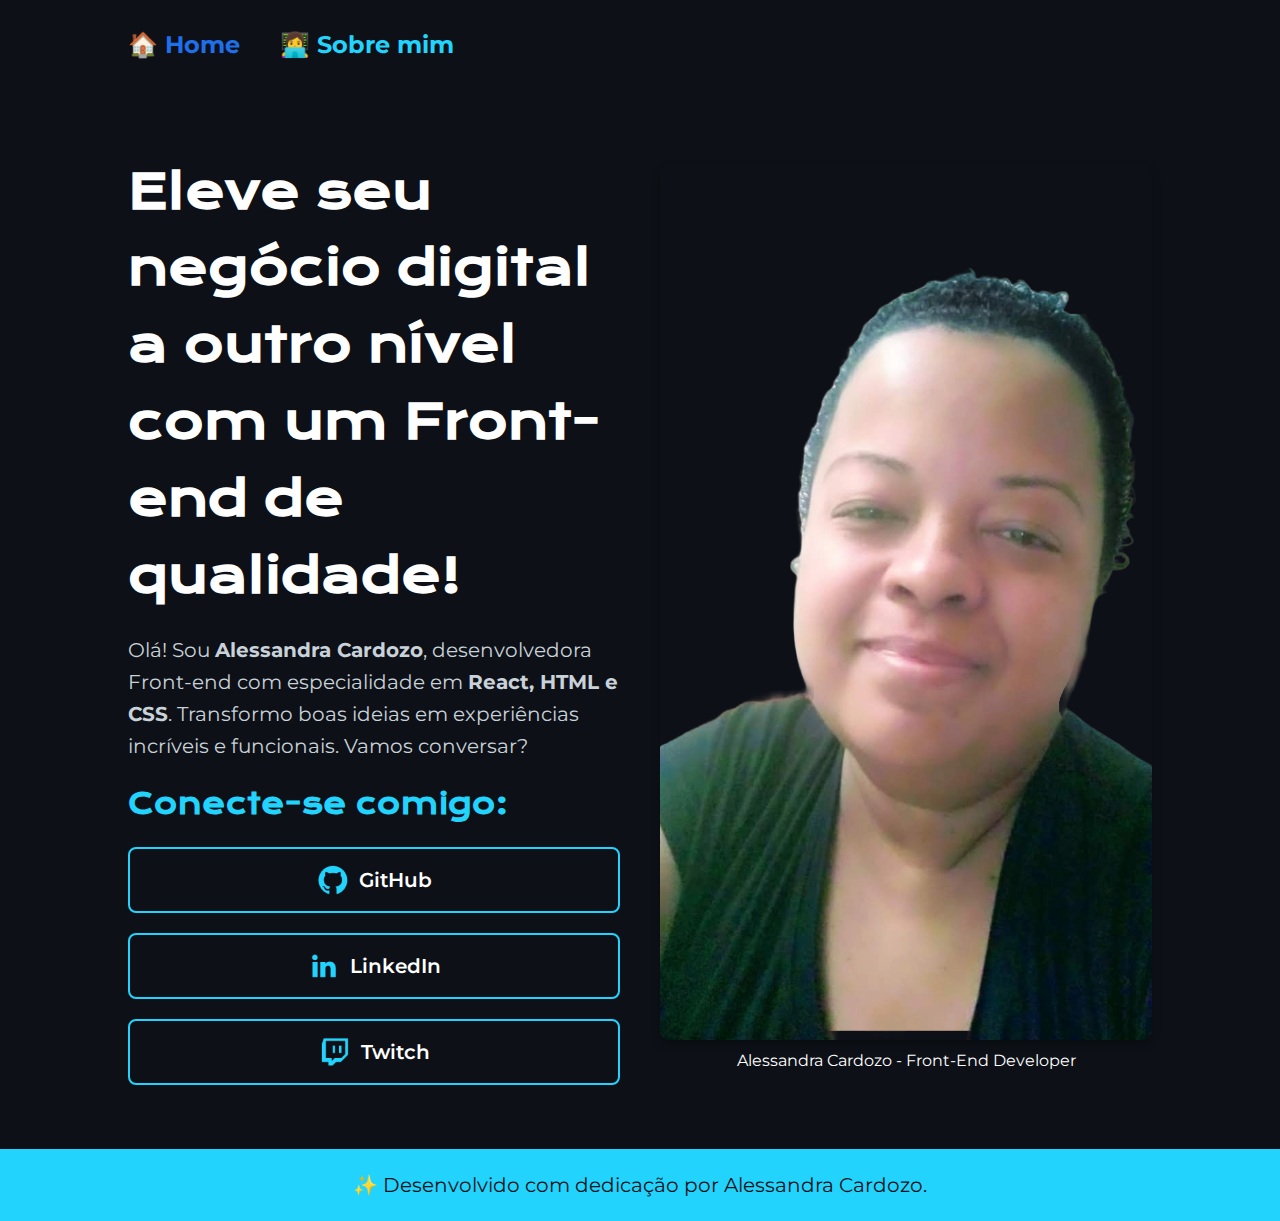
<file: index.html>
<!DOCTYPE html>
<html lang="pt-br">

<head>
    <meta charset="UTF-8">
    <meta name="viewport" content="width=device-width, initial-scale=1.0">
    <title>Portfolio - Alessandra Cardozo</title>
    <link rel="stylesheet" href="./styles/style.css">
    <link rel="preconnect" href="https://fonts.googleapis.com">
    <link href="https://fonts.googleapis.com/css2?family=Krona+One&family=Montserrat:wght@300;400;700&display=swap" rel="stylesheet">
</head>

<body>
    <!-- Cabeçalho -->
    <header class="cabecalho">
        <nav class="cabecalho__menu">
            <a class="cabecalho__menu__link cabecalho__menu__link--active" href="index.html">🏠 Home</a>
            <a class="cabecalho__menu__link" href="about.html">👩‍💻 Sobre mim</a>
        </nav>
    </header>

    <!-- Apresentação -->
    <main class="apresentacao">
        <section class="apresentacao__conteudo">
            <h1 class="apresentacao__conteudo__titulo">
                Eleve seu negócio digital a outro nível <strong class="titulo-destaque">com um Front-end de qualidade!</strong>
            </h1>
            <p class="apresentacao__conteudo__texto">
                Olá! Sou <strong>Alessandra Cardozo</strong>, desenvolvedora Front-end com especialidade em <strong>React, HTML e CSS</strong>.
                Transformo boas ideias em experiências incríveis e funcionais. Vamos conversar?
            </p>
            <div class="apresentacao__conteudo__links">
                <h2 class="apresentacao__conteudo__links__subtitulo">Conecte-se comigo:</h2>
                <a class="apresentacao__conteudo__links__link" href="https://github.com/" target="_blank">
                    <img src="assets/Logo-Github.png" alt="GitHub Logo"> GitHub
                </a>
                <a class="apresentacao__conteudo__links__link" href="https://www.linkedin.com/" target="_blank">
                    <img src="assets/Logo-linkedin.png" alt="LinkedIn Logo"> LinkedIn
                </a>
                <a class="apresentacao__conteudo__links__link" href="https://www.twitch.com/" target="_blank">
                    <img src="assets/Logo-Twitch.png" alt="Twitch Logo"> Twitch
                </a>
            </div>
        </section>
        <div class="apresentacao__imagem-container">
            <img class="apresentacao__imagem" src="assets/fotoalessandra.png" alt="Foto de Alessandra Cardozo">
            <figcaption>Alessandra Cardozo - Front-End Developer</figcaption>
        </div>
    </main>

    <!-- Rodapé -->
    <footer class="rodape">
        <p>✨ Desenvolvido com dedicação por Alessandra Cardozo.</p>
    </footer>
</body>

</html>
</file>
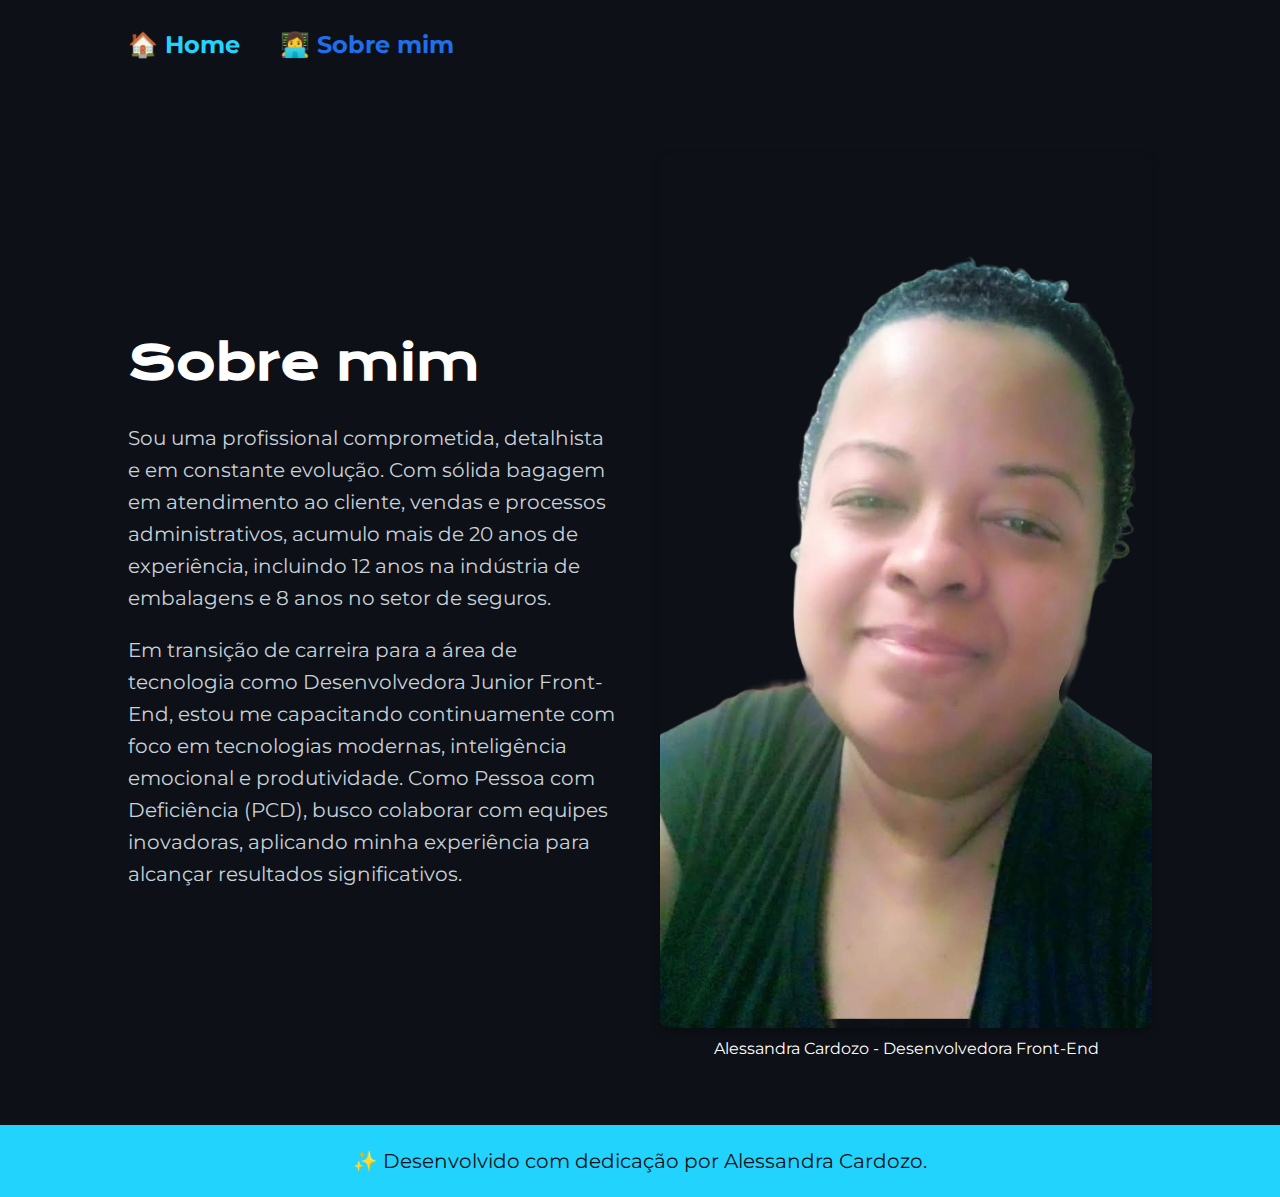
<file: about.html>
<!DOCTYPE html>
<html lang="pt-br">

<head>
    <meta charset="UTF-8">
    <meta name="viewport" content="width=device-width, initial-scale=1.0">
    <title>Sobre Mim - Alessandra Cardozo</title>
    <link rel="stylesheet" href="./styles/style.css">
    <link rel="preconnect" href="https://fonts.googleapis.com">
    <link href="https://fonts.googleapis.com/css2?family=Krona+One&family=Montserrat:wght@300;400;700&display=swap" rel="stylesheet">
</head>

<body>
    <!-- Cabeçalho -->
    <header class="cabecalho">
        <nav class="cabecalho__menu">
            <a class="cabecalho__menu__link" href="index.html">🏠 Home</a>
            <a class="cabecalho__menu__link cabecalho__menu__link--active" href="about.html">👩‍💻 Sobre mim</a>
        </nav>
    </header>

    <!-- Apresentação -->
    <main class="apresentacao">
        <section class="apresentacao__conteudo">
            <h1 class="apresentacao__conteudo__titulo">Sobre mim</h1>
            <p class="apresentacao__conteudo__texto">
                Sou uma profissional comprometida, detalhista e em constante evolução. Com sólida bagagem em atendimento ao cliente, vendas e processos administrativos, acumulo mais de 20 anos de experiência, incluindo 12 anos na indústria de embalagens e 8 anos no setor de seguros.
            </p>
            <p class="apresentacao__conteudo__texto">
                Em transição de carreira para a área de tecnologia como Desenvolvedora Junior Front-End, estou me capacitando continuamente com foco em tecnologias modernas, inteligência emocional e produtividade. Como Pessoa com Deficiência (PCD), busco colaborar com equipes inovadoras, aplicando minha experiência para alcançar resultados significativos.
            </p>
        </section>
        <div class="apresentacao__imagem-container">
            <img class="apresentacao__imagem" src="assets/fotoalessandra.png" alt="Foto de Alessandra Cardozo">
            <figcaption>Alessandra Cardozo - Desenvolvedora Front-End</figcaption>
        </div>
    </main>

    <!-- Rodapé -->
    <footer class="rodape">
        <p>✨ Desenvolvido com dedicação por Alessandra Cardozo.</p>
    </footer>
</body>

</html>
</file>
<file: styles/style.css>
@import url('https://fonts.googleapis.com/css2?family=Krona+One&family=Montserrat:wght@300;400;700&display=swap');

:root {
  --cor-principal: #0D1117; /* Fundo escuro elegante */
  --cor-secundaria: #FFFFFF; /* Texto claro */
  --cor-tercearia: #22D4FD; /* Destaques vibrantes */
  --cor-hover: #1F6FEB; /* Cor ao passar o mouse */
  
  --fonte-principal: 'Krona One', sans-serif;
  --fonte-secundaria: 'Montserrat', sans-serif;
}

* {
  margin: 0;
  padding: 0;
  box-sizing: border-box;
}

body {
  background-color: var(--cor-principal);
  color: var(--cor-secundaria);
  font-family: var(--fonte-secundaria);
  line-height: 1.6;
}

/* Cabeçalho */
.cabecalho {
  padding: 2% 10%;
  display: flex;
  justify-content: space-between;
  align-items: center;
}

.cabecalho__menu {
  display: flex;
  gap: 40px;
}

.cabecalho__menu__link {
  font-size: 1.5rem;
  font-weight: 700;
  color: var(--cor-tercearia);
  text-decoration: none;
  transition: color 0.3s ease, transform 0.3s ease;
}

.cabecalho__menu__link--active {
  color: var(--cor-hover);
}

.cabecalho__menu__link:hover {
  color: var(--cor-hover);
  transform: scale(1.1);
}

/* Apresentação */
.apresentacao {
  padding: 5% 10%;
  display: flex;
  align-items: center;
  justify-content: space-between; /* Mantém imagem e texto lado a lado */
  gap: 40px;
  flex-wrap: nowrap;
}

.apresentacao__conteudo {
  width: 50%; /* Texto ocupa metade da largura */
  display: flex;
  flex-direction: column;
  gap: 20px;
}

.apresentacao__conteudo__titulo {
  font-size: 3rem;
  font-family: var(--fonte-principal);
}

.apresentacao__conteudo__texto {
  font-size: 1.25rem;
  font-family: var(--fonte-secundaria);
  color: #C9D1D9; /* Texto suave */
}

.apresentacao__conteudo__links {
  display: flex;
  flex-direction: column;
  gap: 20px;
}

.apresentacao__conteudo__links__subtitulo {
  font-size: 1.75rem;
  font-family: var(--fonte-principal);
  color: var(--cor-tercearia);
}

.apresentacao__conteudo__links__link {
  display: flex;
  align-items: center;
  justify-content: center;
  gap: 10px;
  padding: 15px;
  font-size: 1.25rem;
  color: var(--cor-secundaria);
  border: 2px solid var(--cor-tercearia);
  border-radius: 8px;
  text-decoration: none;
  background: transparent;
  font-weight: 600;
  transition: background 0.3s ease, color 0.3s ease;
}

.apresentacao__conteudo__links__link:hover {
  background-color: var(--cor-tercearia);
  color: var(--cor-principal);
}

/* Imagem */
.apresentacao__imagem-container {
  width: 50%; /* Imagem ocupa metade da largura */
  text-align: center;
}

.apresentacao__imagem {
  max-width: 100%; /* Mantém proporção da imagem */
  border-radius: 10px;
  box-shadow: 0 4px 8px rgba(0, 0, 0, 0.3); /* Sombra suave */
  transition: transform 0.3s ease;
}

.apresentacao__imagem:hover {
  transform: scale(1.05);
}

/* Rodapé */
.rodape {
  padding: 20px;
  text-align: center;
  background-color: var(--cor-tercearia);
  color: var(--cor-principal);
  font-family: var(--fonte-secundaria);
  font-weight: 400;
  font-size: 1.25rem;
}

/.rodape p {
  margin: 0;
}

/* Responsividade */
@media (max-width: 1200px) {
  .apresentacao {
    flex-wrap: wrap; /* Permite reorganizar itens */
    gap: 30px;
  }

  .apresentacao__conteudo {
    width: 100%;
    text-align: center;
  }

  .apresentacao__imagem-container {
    width: 100%;
  }
}

@media (max-width: 768px) {
  .cabecalho {
    flex-direction: column;
    gap: 20px;
  }

  .apresentacao__conteudo__titulo {
    font-size: 2.5rem;
  }

  .apresentacao__conteudo__texto {
    font-size: 1rem;
  }

  .apresentacao__conteudo__links__link {
    font-size: 1rem;
    padding: 12px;
  }
}

@media (max-width: 480px) {
  .cabecalho__menu {
    flex-wrap: wrap;
    justify-content: center;
    gap: 20px;
  }

  .apresentacao__conteudo__titulo {
    font-size: 2rem;
  }

  .apresentacao__imagem {
    max-width: 100%;
  }

  .rodape {
    font-size: 1rem;
  }
}
</file>
